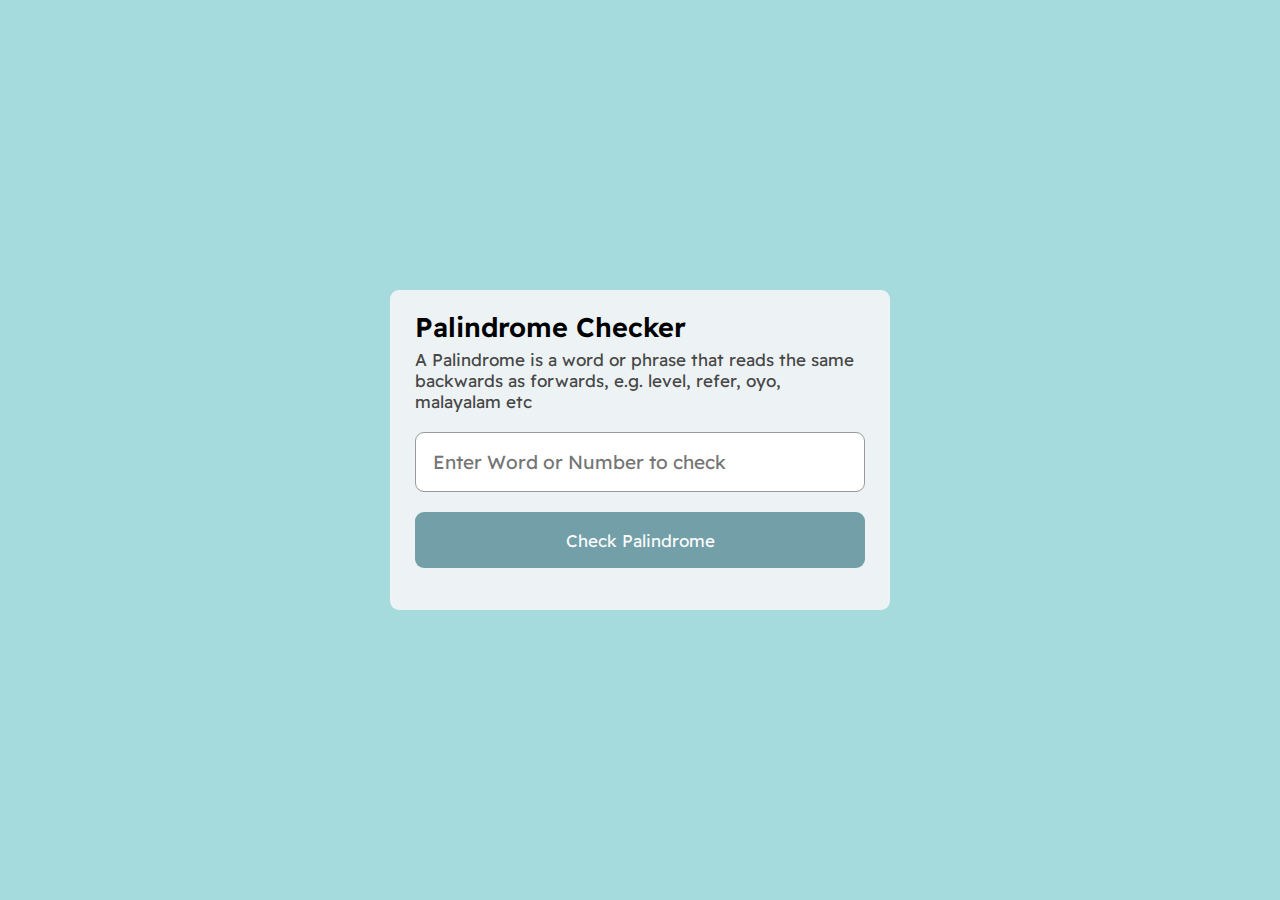
<file: 2. Palindrome Checker/index.html>
<!DOCTYPE html>
<html lang="en">
<head>
  <meta charset="UTF-8">
  <meta http-equiv="X-UA-Compatible" content="IE=edge">
  <meta name="viewport" content="width=device-width, initial-scale=1.0">
  <title>Palindrome Checker</title>
  <link rel="stylesheet" href="style.css">
</head>
<body>
  <div class="wrapper">
    <header>
      <h1>Palindrome Checker</h1>
      <p>A Palindrome is a word or phrase that reads the same backwards as forwards, e.g. level, refer, oyo, malayalam etc</p>
    </header>
    <div class="inputs">
      <input type="text" placeholder="Enter Word or Number to check">
      <button>Check Palindrome</button>
    </div>
    <p class="info-txt"></p>
  </div>
  <script src="script.js"></script>
</body>
</html>
</file>
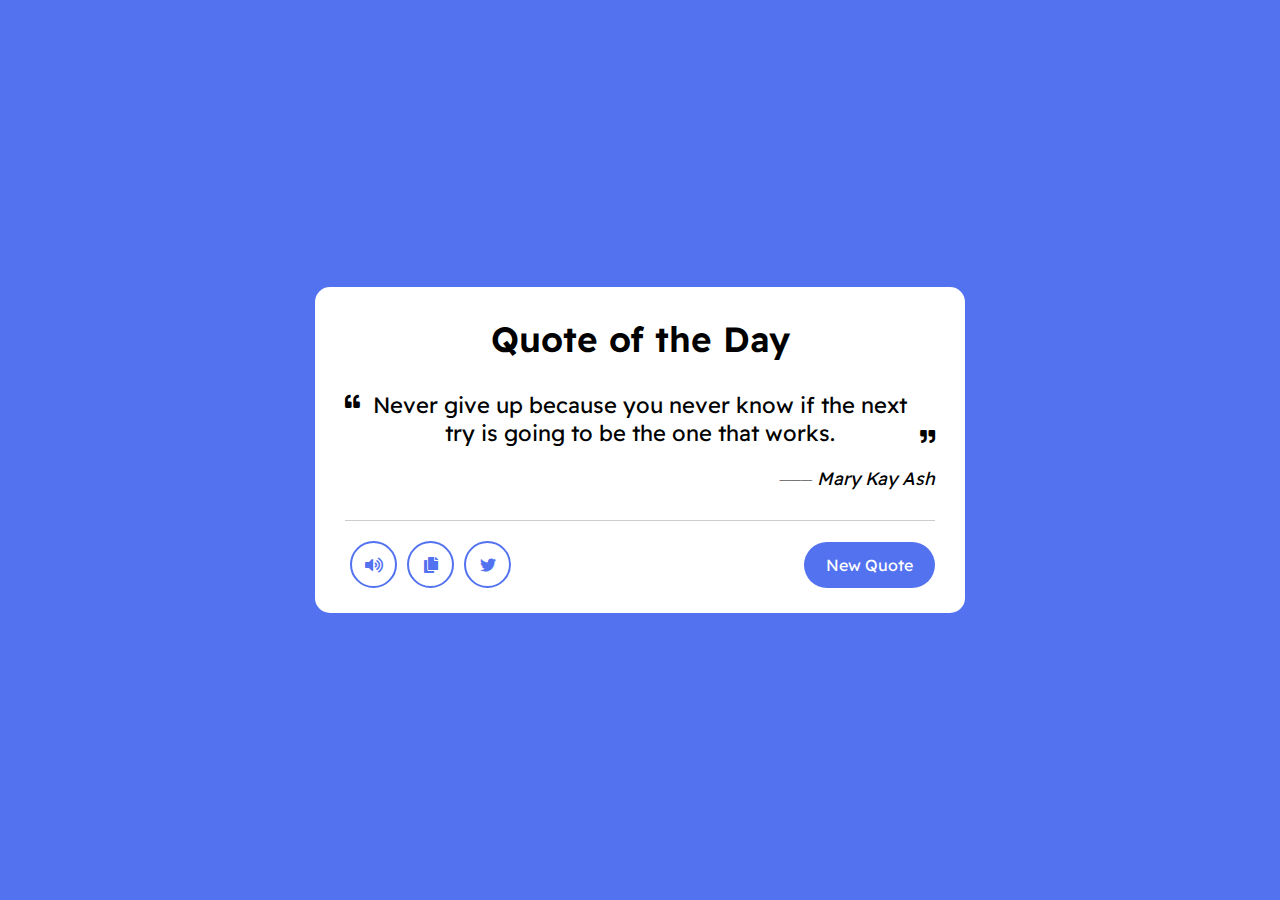
<file: 3. Randome Quote Generator/index.html>
<!DOCTYPE html>
<html lang="en">
<head>
  <meta charset="UTF-8">
  <meta http-equiv="X-UA-Compatible" content="IE=edge">
  <meta name="viewport" content="width=device-width, initial-scale=1.0">
  <title>Randome Quote Generator</title>
  <link rel="stylesheet" href="style.css">
  <link rel="stylesheet" href="https://cdnjs.cloudflare.com/ajax/libs/font-awesome/5.15.3/css/all.min.css"/>
</head>
<body>

  <div class="wrapper">

    <header>Quote of the Day</header>

    <div class="content">

      <div class="quote-area">
        <i class="fas fa-quote-left"></i>
        <p class="quote">Never give up because you never know if the next try is going to be the one that works.</p>
        <i class="fas fa-quote-right"></i>
      </div>

      <div class="author">
        <span>___</span>
        <span class="name">Mary Kay Ash</span>
      </div>

    </div>

    <div class="buttons">

      <div class="features">

        <ul>
          <li class="sound"><i class="fas fa-volume-up"></i></li>
          <li class="copy"><i class="fas fa-copy"></i></li>
          <li class="twitter"><i class="fab fa-twitter"></i></li>
        </ul>

        <button>New Quote</button>

      </div>

    </div>

  </div>
  <script src="script.js"></script>
</body>
</html>
</file>
<file: 2. Palindrome Checker/style.css>
@import url('https://fonts.googleapis.com/css2?family=Readex+Pro:wght@200;300;400;500;600;700&display=swap');
* {
  margin: 0;
  padding: 0;
  box-sizing: border-box;
  font-family: 'Readex Pro', sans-serif;
}

body {
  display: flex;
  align-items: center;
  justify-content: center;
  min-height: 100vh;
  background: #a5dbdc;
}

.wrapper {
  max-width: 500px;
  background: #edf3f5;
  padding: 20px 25px 15px;
  border-radius: 9px;
}

header h1{
  font-size: 27px;
  font-weight: 600;
}

header p {
  margin-top: 5px;
  font-size: 17px;
  color: #474747;
}

.inputs {
  margin: 20px 0px 27px;
}

.inputs input{
  width: 100%;
  height: 60px;
  outline: none;
  font-size: 19px;
  padding: 0 17px;
  border-radius: 9px;
  border: 1px solid #999;
}

.inputs input:focus {
  box-shadow: 0 3px 6px rgba(0, 0, 0, 0.15);
}

.inputs button {
  width: 100%;
  height: 56px;
  opacity: 0.7;
  outline: none;
  margin-top: 20px;
  font-size: 17px;
  color: #fff;
  border-radius: 9px;
  background: #3f7c88;
  pointer-events: none;
  border: none;
  cursor: pointer;
}

.inputs button.active {
  opacity: 1;
  pointer-events: auto;
}

.info-txt {
  display: none;
  font-size: 18px;
  text-align: center;
  margin-bottom: 10px;
}

.info-txt span {
  color: #3f7c88;
}
</file>
<file: 3. Randome Quote Generator/style.css>
@import url('https://fonts.googleapis.com/css2?family=Readex+Pro:wght@200;300;400;500;600;700&display=swap');
* {
  margin: 0;
  padding: 0;
  box-sizing: border-box;
  font-family: 'Readex Pro', sans-serif;
}

body {
  display: flex;
  align-items: center;
  justify-content: center;
  min-height: 100vh;
  background: #5372f0;
}

.wrapper {
  width: 650px;
  background: #fff;
  border-radius: 15px;
  padding: 30px 30px 25px;
}

.wrapper header {
  font-size: 35px;
  font-weight: 600;
  text-align: center;
}

.wrapper content {
  margin: 35px 0;
}

.wrapper .quote-area {
  display: flex;
  justify-content: center;
}

.quote-area i {
  font-size: 15px;
}

.quote-area i:first-child {
  margin: 3px 10px 0px 0px;
}

.quote-area i:last-child {
  display: flex;
  align-items: flex-end;
  margin: 0px 0px 3px 10px;
}

.content {
  margin: 30px 0px;
}

.quote-area .quote {
  font-size: 22px;
  text-align: center;
  word-break: break-all;
}

.content .author {
  display: flex;
  font-size: 18px;
  font-style: italic;
  margin-top: 20px;
  justify-content: flex-end;
}

.author span:first-child {
  margin: -7px 5px 0 0;
  font-family: monospace;
}

.wrapper .buttons {
  border-top: 1px solid #ccc;
}

.buttons .features {
  display: flex;
  align-items: center;
  margin-top: 20px;
  justify-content: space-between;
}

.features ul {
  display: flex;
}

.features ul li {
  list-style: none;
  margin: 0 5px;
  height: 47px;
  width: 47px;
  display: flex;
  color: #5372f0;
  align-items: center;
  justify-content: center;
  border-radius: 50%;
  border: 2px solid #5372f0;
}

.features ul li:hover {
  color: #fff;
  background: #5372f0;
  transition: all 0.3s ease;
}

.features button {
  border: none;
  outline: none;
  cursor: pointer;
  font-size: 16px;
  color: #fff;
  padding: 13px 22px;
  border-radius: 30px;
  background: #5372f0;
}

.loading {
  opacity: 0.7;
}
</file>
